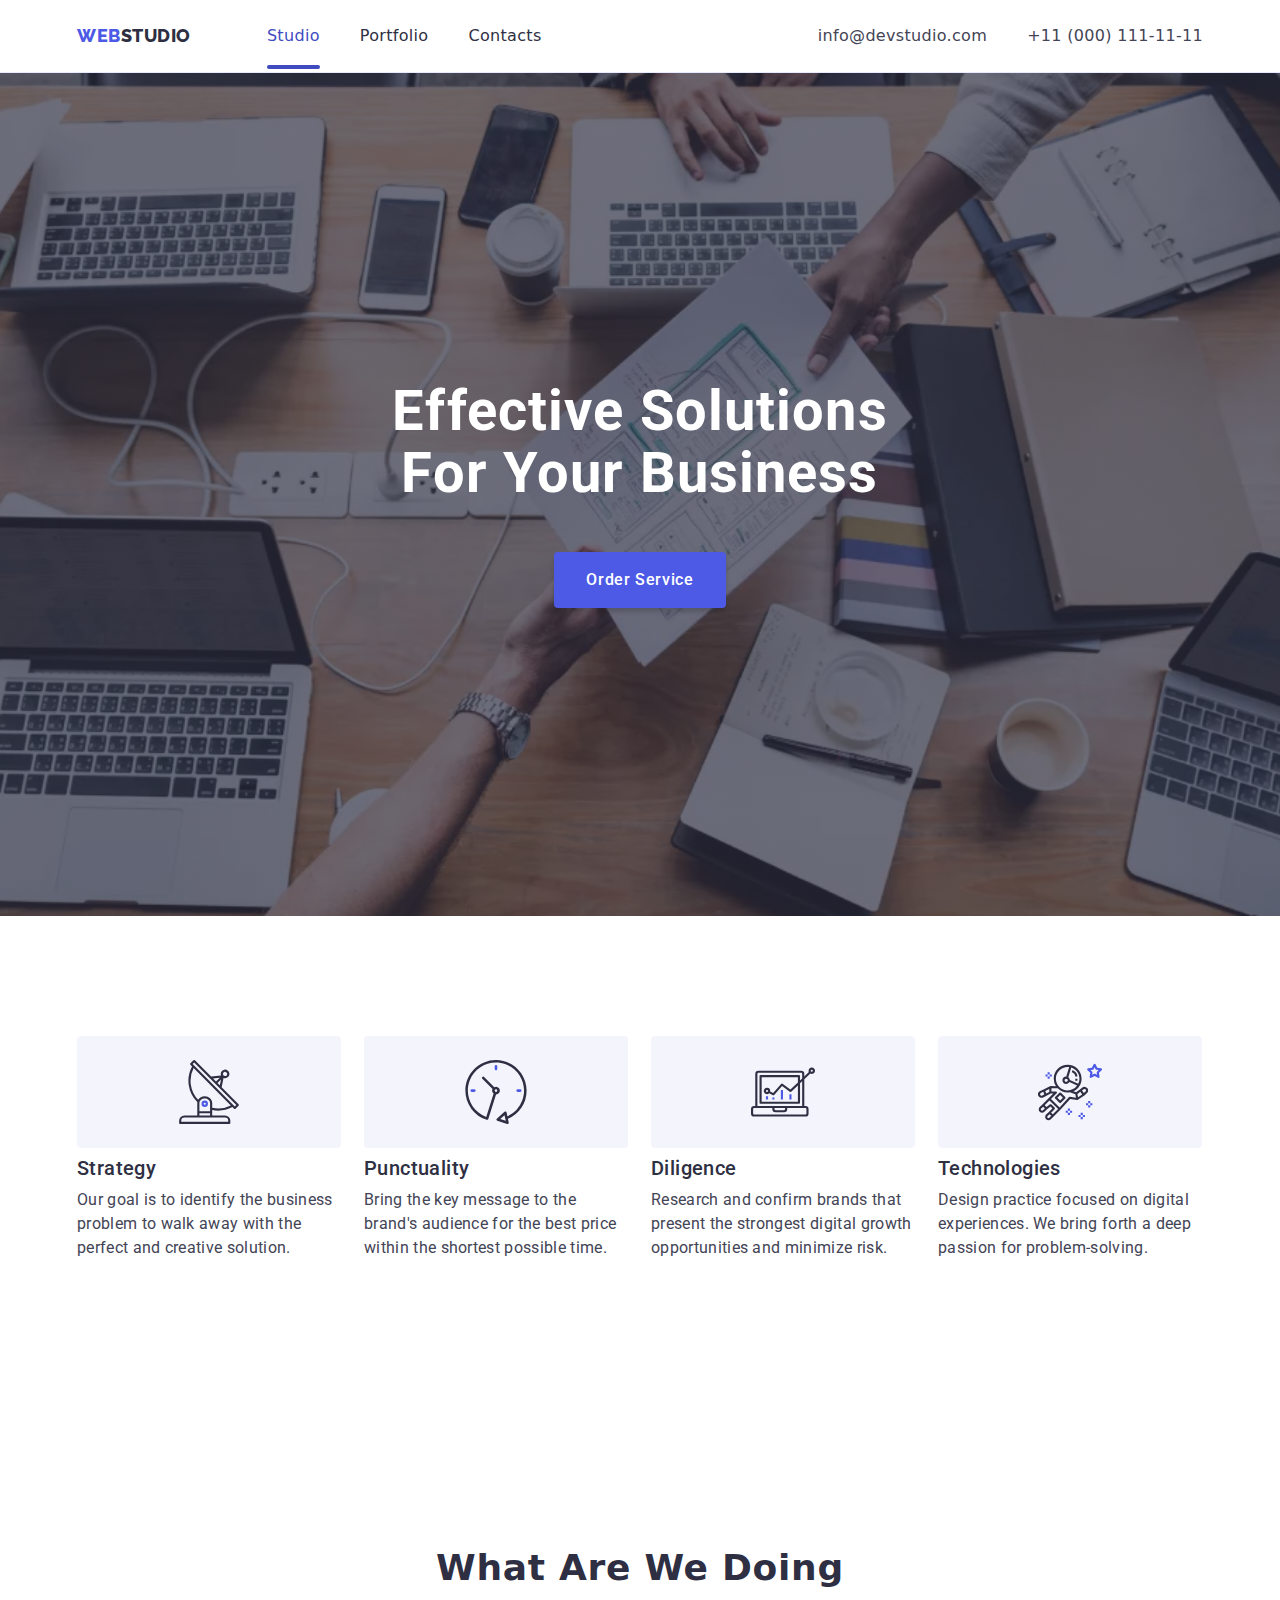
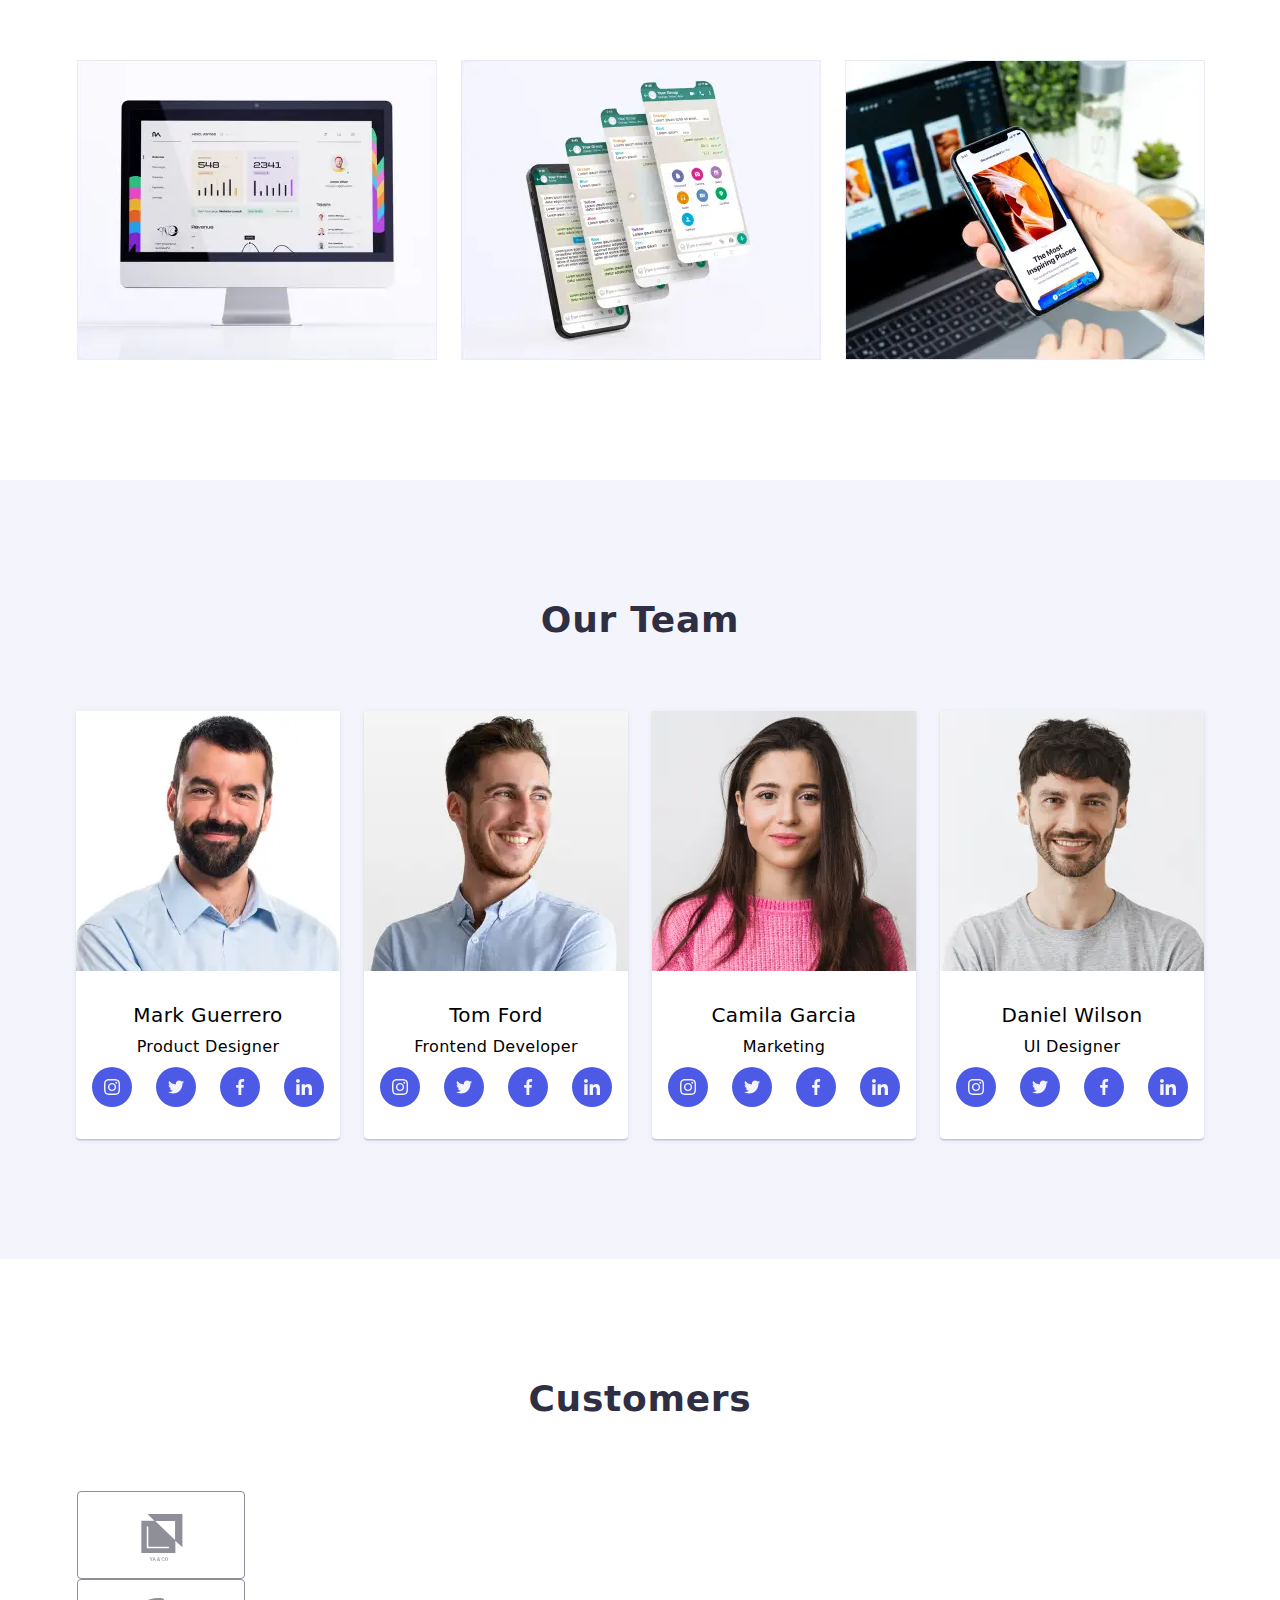
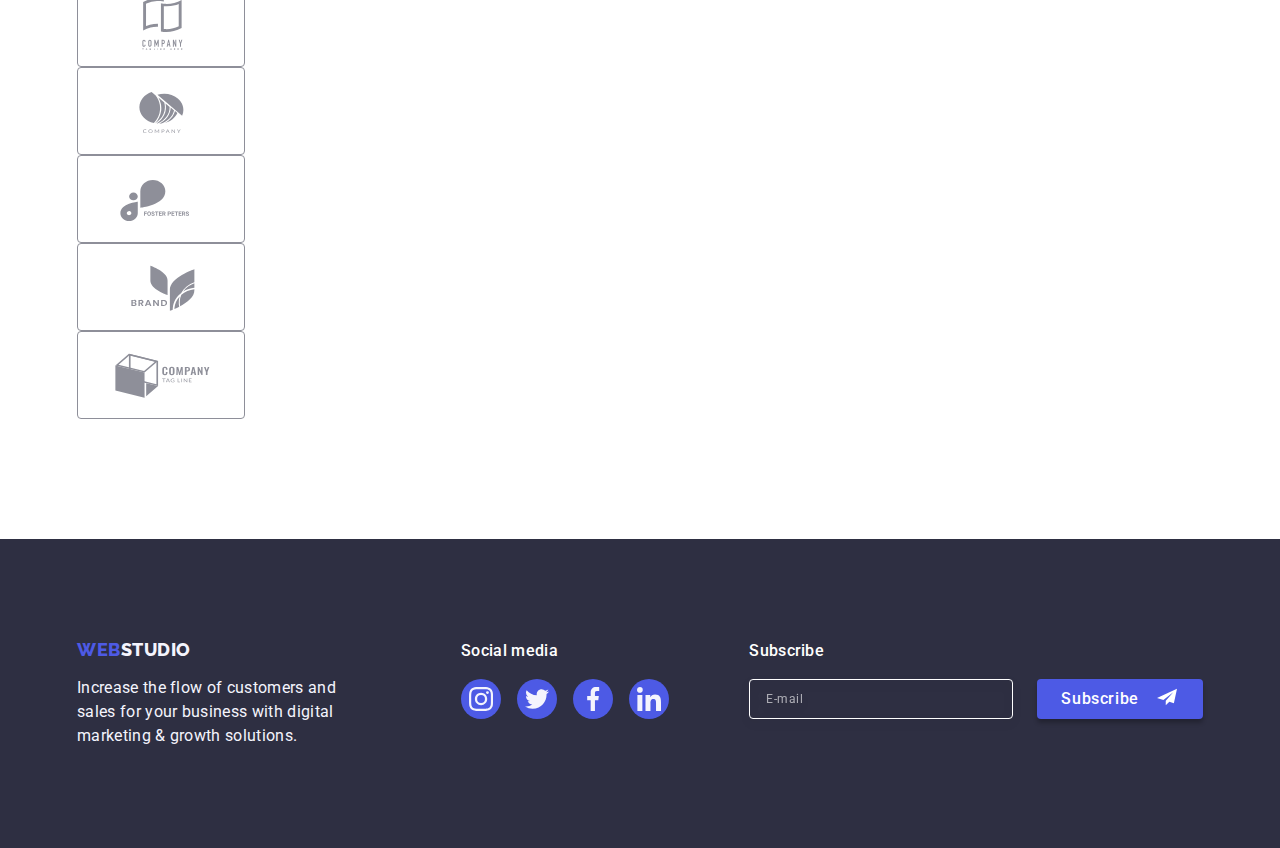
<file: index.html>
<!DOCTYPE html>
<html lang="en">
  <head>
    <meta charset="UTF-8" />
    <meta http-equiv="X-UA-Compatible" content="IE=edge" />
    <meta name="viewport" content="width=device-width, initial-scale=1.0" />
    <title>Webstudio</title>

    <!--Нормалізація стилів-->

    <link
      rel="stylesheet"
      href="https://cdn.jsdelivr.net/npm/modern-normalize@1.1.0/modern-normalize.min.css"
    />

    <!--Додаваня шрифта з Google Fonts-->
    <link rel="preconnect" href="https://fonts.googleapis.com" />
    <link rel="preconnect" href="https://fonts.gstatic.com" crossorigin />
    <link
      href="https://fonts.googleapis.com/css2?family=Raleway:wght@800&family=Roboto:wght@400;500;700;900&display=swap"
      rel="stylesheet"
    />

    <!--Підключення CSS styles-->

    <link rel="stylesheet" href="./css/styles.css" />
  </head>

  <body>
    <!--Header-->

    <header class="header">
      <div class="header-conteiner container">
        <nav class="navigation-conteiner">
          <a class="logo link" href="./index.html"
            >Web<span class="logo-second-color">Studio</span></a
          >
          <ul class="navigation-list-conteiner list">
            <li>
              <a class="navigation-link current link" href="./index.html"
                >Studio</a
              >
            </li>
            <li>
              <a class="navigation-link link" href="./portfolio.html"
                >Portfolio</a
              >
            </li>
            <li>
              <a class="navigation-link link" href="">Contacts</a>
            </li>
          </ul>
        </nav>
        <button class="button-mobile-menu js-open-menu" type="button" aria-expanded="false">
          <svg width="32" height="22">
            <use href="./images/icons.svg#icon-modal-menu"></use>
          </svg>
        </button>
        <address class="address">
          <ul class="address-container list">
            <li>
              <a class="address-link link" href="mailto:info@devstudio.com"
                >info@devstudio.com</a
              >
            </li>
            <li>
              <a class="address-link link" href="tel:+110001111111"
                >+11 (000) 111-11-11</a
              >
            </li>
          </ul>
        </address>
      </div>

      <!--Mobile menu-->

      <div class="mobile-menu js-menu-container">
        <div class="mobile-menu-wrapper">
          <button class="button-close  js-close-menu" type="button">
            <svg class="icon-button-close" width="8" height="8">
              <use href="./images/icons.svg#icon-button-close"></use>
            </svg>
          </button>
          <ul class="mobile-menu-list list">
            <li class="mobile-menu-item">
              <a class="mobile-menu-link current link" href="./index.html"
                >Studio</a
              >
            </li>
            <li class="mobile-menu-item">
              <a class="mobile-menu-link link" href="./portfolio.html"
                >Portfolio</a
              >
            </li>
            <li class="mobile-menu-item">
              <a class="mobile-menu-link link" href="">Contacts</a>
            </li>
          </ul>
          <div class="contacts-container">
            <ul class="mobile-menu-contacts list">
              <li>
                <a class="mobile-menu-phone link" href="tel:+110001111111"
                  >+11 (000) 111-11-11</a
                >
              </li>
              <li>
                <a
                  class="mobile-menu-email link"
                  href="mailto:info@devstudio.com"
                  >info@devstudio.com</a
                >
              </li>
            </ul>
            <ul class="mobile-menu-socials">
              <li class="mobile-menu-socials-item list">
                <a
                  class="mobile-menu-socials-link link"
                  href="instagram.com"
                  target="_blank"
                  rel="nooener noreferrer"
                  aria-label="instagram icon"
                >
                  <svg width="24" height="24">
                    <use href="./images/icons.svg#icon-instagram"></use>
                  </svg>
                </a>
              </li>
              <li class="mobile-menu-socials-item list">
                <a
                  class="mobile-menu-socials-link link"
                  href="twitter.com"
                  target="_blank"
                  rel="nooener noreferrer"
                  aria-label="twitter icon"
                >
                  <svg class="social-icon" width="24" height="24">
                    <use href="./images/icons.svg#icon-twitter"></use>
                  </svg>
                </a>
              </li>
              <li class="mobile-menu-socials-item list">
                <a
                  class="mobile-menu-socials-link link"
                  href="facebook.com"
                  target="_blank"
                  rel="nooener noreferrer"
                  aria-label="facebook icon"
                >
                  <svg class="social-icon" width="24" height="24">
                    <use href="./images/icons.svg#icon-facebook"></use>
                  </svg>
                </a>
              </li>
              <li class="mobile-menu-socials-item list">
                <a
                  class="mobile-menu-socials-link link"
                  href="linkedin.com"
                  target="_blank"
                  rel="nooener noreferrer"
                  aria-label="linkedin icon"
                >
                  <svg class="social-icon" width="24" height="24">
                    <use href="./images/icons.svg#icon-linkedin"></use>
                  </svg>
                </a>
              </li>
            </ul>
          </div>
        </div>
      </div>
    </header>

    <!--Main-->

    <main>
      <!--Hero-->

      <section class="hero-section">
        <div class="hero-conteiner container">
          <h1 class="main-title">Effective Solutions for Your Business</h1>
          <button class="btn-order btn" type="button" data-modal-open>
            Order Service
          </button>
        </div>
      </section>

      <!--Tools-->

      <section class="tools-section">
        <div class="container">
          <h2 class="visually-hidden">Tools of Webstudio</h2>
          <ul class="tools-list list">
            <li class="tools-item">
              <div class="tools-icon">
                <svg width="64" height="64">
                  <use href="./images/icons.svg#icon-antenna"></use>
                </svg>
              </div>
              <h3 class="tools-item-title">Strategy</h3>
              <p class="tools-description">
                Our goal is to identify the business problem&nbspto&nbspwalk
                away with the perfect and creative solution.
              </p>
            </li>

            <li class="tools-item">
              <div class="tools-icon">
                <svg width="64" height="64">
                  <use href="./images/icons.svg#icon-clock"></use>
                </svg>
              </div>
              <h3 class="tools-item-title">Punctuality</h3>
              <p class="tools-description">
                Bring the key message to the brand's audience for the best price
                within the shortest possible time.
              </p>
            </li>

            <li class="tools-item">
              <div class="tools-icon">
                <svg width="64" height="64">
                  <use href="./images/icons.svg#icon-diagram"></use>
                </svg>
              </div>
              <h3 class="tools-item-title">Diligence</h3>
              <p class="tools-description">
                Research and confirm brands that present the strongest
                digital&nbspgrowth opportunities and minimize risk.
              </p>
            </li>
            <li class="tools-item">
              <div class="tools-icon">
                <svg width="64" height="64">
                  <use href="./images/icons.svg#icon-astronaut"></use>
                </svg>
              </div>
              <h3 class="tools-item-title">Technologies</h3>
              <p class="tools-description">
                Design practice focused on digital experiences.&nbspWe bring
                forth a deep passion for problem-solving.
              </p>
            </li>
          </ul>
        </div>
      </section>

      <!--What are we doing-->

      <section class="works">
        <div class="container">
          <h2 class="section-name">What are we doing</h2>
          <ul class="works-list list">
            <li class="works-item">
              <picture>
                <!--Desktop-->
                <source
                  srcset="
                    ./images/works/desktop-application.webp    1x,
                    ./images/works/desktop-application@2x.webp 2x
                  "
                  media="(min-width:1158px)"
                  type="image/webp"
                />
                <source
                  srcset="
                    ./images/works/desktop-app.jpg    1x,
                    ./images/works/desktop-app@2x.jpg
                  "
                  media="(min-width:1158px)"
                  type="image/jpg"
                />
                <img
                  src="./images/works/desktop-app.jpg"
                  alt="desktop application"
                  width="360"
                  height="300"
                />
              </picture>
            </li>
            <li class="works-item">
              <picture>
                <!--Desktop-->
                <source
                  srcset="
                    ./images/works/mobile-application.webp    1x,
                    ./images/works/mobile-application@2x.webp 2x
                  "
                  media="(min-width:1158px)"
                  type="image/webp"
                />
                <source
                  srcset="
                    ./images/works/mobile-app.jpg    1x,
                    ./images/works/mobile-app@2x.jpg
                  "
                  media="(min-width:1158px)"
                  type="image/jpg"
                />
                <img
                  src="./images/works/mobile-app.jpg"
                  alt="mobile application"
                  width="360"
                  height="300"
                />
              </picture>
            </li>
            <li class="works-item">
              <picture>
                <!--Desktop-->
                <source
                  srcset="
                    ./images/works/desktop-and-mobile-application.webp    1x,
                    ./images/works/desktop-and-mobile-application@2x.webp 2x
                  "
                  media="(min-width:1158px)"
                  type="image/webp"
                />
                <source
                  srcset="
                    ./images/works/desktop-and-mobile-app.jpg    1x,
                    ./images/works/desktop-and-mobile-app@2x.jpg
                  "
                  media="(min-width:1158px)"
                  type="image/jpg"
                />

                <img
                  src="./images/works/desktop-and-mobile-app.jpg"
                  alt="desktop and mobile application"
                  width="360"
                  height="300"
                />
              </picture>
            </li>
          </ul>
        </div>
      </section>

      <!--Our Team-->

      <section class="team-section">
        <div class="container">
          <h2 class="section-name">Our Team</h2>
          <ul class="team-list list">
            <li class="team-item">
              <picture>
                <!--Mobile-Tablet-Desktop-->
                <source
                  srcset="
                    ./images/team/mark-guerrero.webp    1x,
                    ./images/team/mark-guerrero@2x.webp 2x
                  "
                  media="(min-width:320px)"
                  type="image/webp"
                />
                <source
                  srcset="
                    ./images/team/mark-guerrero.jpg    1x,
                    ./images/team/mark-guerrero@2x.jpg 2x
                  "
                  media="(min-width:320px)"
                  type="image/jpg"
                />
                <img
                  src="./images/team/mark-guerrero.jpg"
                  alt="foto Mark Guerrero"
                  width="264"
                  height="260"
                />
              </picture>
              <div class="team-wraper">
                <h3 class="name-team-member">Mark Guerrero</h3>
                <p class="profession-team-memeber">Product Designer</p>

                <ul class="social">
                  <li class="social-item-team list">
                    <a
                      class="social-link link"
                      href="instagram.com"
                      target="_blank"
                      rel="nooener noreferrer"
                      aria-label="instagram icon"
                    >
                      <svg class="social-icon" width="16" height="16">
                        <use href="./images/icons.svg#icon-instagram"></use>
                      </svg>
                    </a>
                  </li>

                  <li class="social-item-team list">
                    <a
                      class="social-link link"
                      href="twitter.com"
                      target="_blank"
                      rel="nooener noreferrer"
                      aria-label="twitter icon"
                    >
                      <svg class="social-icon" width="16" height="16">
                        <use href="./images/icons.svg#icon-twitter"></use>
                      </svg>
                    </a>
                  </li>

                  <li class="social-item-team list">
                    <a
                      class="social-link link"
                      href="facebook.com"
                      target="_blank"
                      rel="nooener noreferrer"
                      aria-label="facebook icon"
                    >
                      <svg class="social-icon" width="16" height="16">
                        <use href="./images/icons.svg#icon-facebook"></use>
                      </svg>
                    </a>
                  </li>

                  <li class="social-item-team list">
                    <a
                      class="social-link link"
                      href="linkedin.com"
                      target="_blank"
                      rel="nooener noreferrer"
                      aria-label="linkedin icon"
                    >
                      <svg class="social-icon" width="16" height="16">
                        <use href="./images/icons.svg#icon-linkedin"></use>
                      </svg>
                    </a>
                  </li>
                </ul>
              </div>
            </li>
            <li class="team-item">
              <picture>
                <!--Mobile-Tablet-Desktop-->
                <source
                  srcset="
                    ./images/team/tom-ford.webp    1x,
                    ./images/team/tom-ford@2x.webp 2x
                  "
                  media="(min-width:320px)"
                  type="image/webp"
                />
                <source
                  srcset="
                    ./images/team/tom-ford.jpg    1x,
                    ./images/team/tom-ford@2x.jpg 2x
                  "
                  media="(min-width:320px)"
                  type="image/jpg"
                />
                <img
                  src="./images/team/mark-guerrero.jpg"
                  alt="foto Tom Ford"
                  width="264"
                  height="260"
                />
              </picture>
              <div class="team-wraper">
                <h3 class="name-team-member">Tom Ford</h3>
                <p class="profession-team-memeber">Frontend Developer</p>
                <ul class="social">
                  <li class="social-item-team list">
                    <a
                      class="social-link link"
                      href="instagram.com"
                      target="_blank"
                      rel="nooener noreferrer"
                      aria-label="instagram icon"
                    >
                      <svg class="social-icon" width="16" height="16">
                        <use href="./images/icons.svg#icon-instagram"></use>
                      </svg>
                    </a>
                  </li>

                  <li class="social-item-team list">
                    <a
                      class="social-link link"
                      href="twitter.com"
                      target="_blank"
                      rel="nooener noreferrer"
                      aria-label="twitter icon"
                    >
                      <svg class="social-icon" width="16" height="16">
                        <use href="./images/icons.svg#icon-twitter"></use>
                      </svg>
                    </a>
                  </li>

                  <li class="social-item-team list">
                    <a
                      class="social-link link"
                      href="facebook.com"
                      target="_blank"
                      rel="nooener noreferrer"
                      aria-label="facebook icon"
                    >
                      <svg class="social-icon" width="16" height="16">
                        <use href="./images/icons.svg#icon-facebook"></use>
                      </svg>
                    </a>
                  </li>

                  <li class="social-item-team list">
                    <a
                      class="social-link link"
                      href="linkedin.com"
                      target="_blank"
                      rel="nooener noreferrer"
                      aria-label="linkedin icon"
                    >
                      <svg class="social-icon" width="16" height="16">
                        <use href="./images/icons.svg#icon-linkedin"></use>
                      </svg>
                    </a>
                  </li>
                </ul>
              </div>
            </li>
            <li class="team-item">
              <picture>
                <!--Mobile-Tablet-Desktop-->
                <source
                  srcset="
                    ./images/team/camila-garcia.webp    1x,
                    ./images/team/camila-garcia@2x.webp 2x
                  "
                  media="(min-width:320px)"
                  type="image/webp"
                />
                <source
                  srcset="
                    ./images/team/camila-garcia.jpg    1x,
                    ./images/team/camila-garcia@2x.jpg 2x
                  "
                  media="(min-width:320px)"
                  type="image/jpg"
                />
                <img
                  src="./images/team/camila-garcia.jpg"
                  alt="foto Camila Garcia"
                  width="264"
                  height="260"
                />
              </picture>
              <div class="team-wraper">
                <h3 class="name-team-member">Camila Garcia</h3>
                <p class="profession-team-memeber">Marketing</p>
                <ul class="social">
                  <li class="social-item-team list">
                    <a
                      class="social-link link"
                      href="instagram.com"
                      target="_blank"
                      rel="nooener noreferrer"
                      aria-label="instagram icon"
                    >
                      <svg class="social-icon" width="16" height="16">
                        <use href="./images/icons.svg#icon-instagram"></use>
                      </svg>
                    </a>
                  </li>

                  <li class="social-item-team list">
                    <a
                      class="social-link link"
                      href="twitter.com"
                      target="_blank"
                      rel="nooener noreferrer"
                      aria-label="twitter icon"
                    >
                      <svg class="social-icon" width="16" height="16">
                        <use href="./images/icons.svg#icon-twitter"></use>
                      </svg>
                    </a>
                  </li>

                  <li class="social-item-team list">
                    <a
                      class="social-link link"
                      href="facebook.com"
                      target="_blank"
                      rel="nooener noreferrer"
                      aria-label="facebook icon"
                    >
                      <svg class="social-icon" width="16" height="16">
                        <use href="./images/icons.svg#icon-facebook"></use>
                      </svg>
                    </a>
                  </li>

                  <li class="social-item-team list">
                    <a
                      class="social-link link"
                      href="linkedin.com"
                      target="_blank"
                      rel="nooener noreferrer"
                      aria-label="linkedin icon"
                    >
                      <svg class="social-icon" width="16" height="16">
                        <use href="./images/icons.svg#icon-linkedin"></use>
                      </svg>
                    </a>
                  </li>
                </ul>
              </div>
            </li>
            <li class="team-item">
              <picture>
                <!--Mobile-Tablet-Desktop-->
                <source
                  srcset="
                    ./images/team/daniel-wilson.webp    1x,
                    ./images/team/daniel-wilson@2x.webp 2x
                  "
                  media="(min-width:320px)"
                  type="image/webp"
                />
                <source
                  srcset="
                    ./images/team/daniel-wilson.jpg    1x,
                    ./images/team/daniel-wilson@2x.jpg 2x
                  "
                  media="(min-width:320px)"
                  type="image/jpg"
                />
                <img
                  src="./images/team/daniel-wilson.jpg"
                  alt="foto Daniel Wilson"
                  width="264"
                  height="260"
                />
              </picture>
              <div class="team-wraper">
                <h3 class="name-team-member">Daniel Wilson</h3>
                <p class="profession-team-memeber">UI Designer</p>
                <ul class="social">
                  <li class="social-item-team list">
                    <a
                      class="social-link link"
                      href="instagram.com"
                      target="_blank"
                      rel="nooener noreferrer"
                      aria-label="instagram icon"
                    >
                      <svg class="social-icon" width="16" height="16">
                        <use href="./images/icons.svg#icon-instagram"></use>
                      </svg>
                    </a>
                  </li>

                  <li class="social-item-team list">
                    <a
                      class="social-link link"
                      href="twitter.com"
                      target="_blank"
                      rel="nooener noreferrer"
                      aria-label="twitter icon"
                    >
                      <svg class="social-icon" width="16" height="16">
                        <use href="./images/icons.svg#icon-twitter"></use>
                      </svg>
                    </a>
                  </li>

                  <li class="social-item-team list">
                    <a
                      class="social-link link"
                      href="facebook.com"
                      target="_blank"
                      rel="nooener noreferrer"
                      aria-label="facebook icon"
                    >
                      <svg class="social-icon" width="16" height="16">
                        <use href="./images/icons.svg#icon-facebook"></use>
                      </svg>
                    </a>
                  </li>

                  <li class="social-item-team list">
                    <a
                      class="social-link link"
                      href="linkedin.com"
                      target="_blank"
                      rel="nooener noreferrer"
                      aria-label="linkedin icon"
                    >
                      <svg class="social-icon" width="16" height="16">
                        <use href="./images/icons.svg#icon-linkedin"></use>
                      </svg>
                    </a>
                  </li>
                </ul>
              </div>
            </li>
          </ul>
        </div>
      </section>

      <!--Customers-->

      <section class="customers">
        <div class="container">
          <h2 class="section-name">Customers</h2>
          <ul class="customers-list list">
            <li class="customers-item">
              <a class="customers-link" href="" aria-label="icon client-1">
                <svg class="customers-icon" width="104" height="56">
                  <use href="./images/icons.svg#icon-logo-1"></use>
                </svg>
              </a>
            </li>

            <li class="customers-item">
              <a class="customers-link" href="" aria-label="icon client-2">
                <svg class="customers-icon" width="104" height="56">
                  <use href="./images/icons.svg#icon-logo-2"></use>
                </svg>
              </a>
            </li>

            <li class="customers-item">
              <a class="customers-link" href="" aria-label="icon client-3">
                <svg class="customers-icon" width="104" height="56">
                  <use href="./images/icons.svg#icon-logo-3"></use>
                </svg>
              </a>
            </li>

            <li class="customers-item">
              <a class="customers-link" href="" aria-label="icon client-4">
                <svg class="customers-icon" width="104" height="56">
                  <use href="./images/icons.svg#icon-logo-4"></use>
                </svg>
              </a>
            </li>

            <li class="customers-item">
              <a class="customers-link" href="" aria-label="icon client-5">
                <svg class="customers-icon" width="104" height="56">
                  <use href="./images/icons.svg#icon-logo-5"></use>
                </svg>
              </a>
            </li>

            <li class="customers-item">
              <a class="customers-link" href="" aria-label="icon client-6">
                <svg class="customers-icon" width="104" height="56">
                  <use href="./images/icons.svg#icon-logo-6"></use>
                </svg>
              </a>
            </li>
          </ul>
        </div>
      </section>
    </main>

    <!--Footer-->

    <footer class="footer">
      <div class="footer-wrapper container">
        <div class="description-and-socials">
          <div class="footer-container">
            <a class="footer-logo logo link" href="./index.html"
              >Web<span class="footer-logo-second-color">Studio</span>
            </a>
            <p class="footer-text">
              Increase the flow of customers and sales for your business with
              digital marketing & growth solutions.
            </p>
          </div>
          <div class="footer-container">
            <p class="footer-subtitle">Social media</p>
            <ul class="footer-socials-list">
              <li class="footer-socials-item list">
                <a
                  class="footer-socials-link link"
                  href="instagram.com"
                  target="_blank"
                  rel="nooener noreferrer"
                  aria-label="instagram icon"
                >
                  <svg class="social-icon" width="24" height="24">
                    <use href="./images/icons.svg#icon-instagram"></use>
                  </svg>
                </a>
              </li>
              <li class="list">
                <a
                  class="footer-socials-link link"
                  href="twitter.com"
                  target="_blank"
                  rel="nooener noreferrer"
                  aria-label="twitter icon"
                >
                  <svg class="social-icon" width="24" height="24">
                    <use href="./images/icons.svg#icon-twitter"></use>
                  </svg>
                </a>
              </li>
              <li class="list">
                <a
                  class="footer-socials-link link"
                  href="facebook.com"
                  target="_blank"
                  rel="nooener noreferrer"
                  aria-label="facebook icon"
                >
                  <svg class="social-icon" width="24" height="24">
                    <use href="./images/icons.svg#icon-facebook"></use>
                  </svg>
                </a>
              </li>
              <li class="list">
                <a
                  class="footer-socials-link link"
                  href="linkedin.com"
                  target="_blank"
                  rel="nooener noreferrer"
                  aria-label="linkedin icon"
                >
                  <svg class="social-icon" width="24" height="24">
                    <use href="./images/icons.svg#icon-linkedin"></use>
                  </svg>
                </a>
              </li>
            </ul>
          </div>
        </div>

        <div class="footer-container">
          <p class="footer-subtitle">Subscribe</p>
          <form class="subscribe-form" name="subscribe">
            <label class="subscribe-text-field">
              <input
                class="text-field"
                name="subscribe"
                type="email"
                placeholder="E-mail"
              />
            </label>
            <button class="subscribe-button" type="submit">
              Subscribe
              <svg class="icon-button-subscribe" width="24" height="20">
                <use href="./images/icons.svg#icon-Subscribe"></use>
              </svg>
            </button>
          </form>
        </div>
      </div>
    </footer>

    <!--Modal window-->

    <div class="backdrop is-hidden" data-modal>
      <div class="modal">
        <button class="modal-button" type="button" data-modal-close>
          <svg class="modal-icon" width="8" height="8">
            <use href="./images/icons.svg#icon-button-close"></use>
          </svg>
        </button>
        <p class="name-modal-form">
          Leave your contacts and we will call you back
        </p>

        <form class="modal-wrapper">
          <div class="modal-input">
            <label class="lable-modal" for="user-name">Name</label>
            <div class="input-with-svg">
              <input
                class="fild-input-modal"
                type="text"
                id="user-name"
                name="user-name"
                required
              />
              <svg class="modal-input-icon" width="18" height="24">
                <use href="./images/icons.svg#icon-person"></use>
              </svg>
            </div>
          </div>

          <div class="modal-input">
            <label class="lable-modal" for="user-phone">Phone</label>
            <div class="input-with-svg">
              <input
                class="fild-input-modal"
                type="text"
                name="user-phone"
                id="user-phone"
                required
              />
              <svg class="modal-input-icon" width="18" height="24">
                <use href="./images/icons.svg#icon-phone-black"></use>
              </svg>
            </div>
          </div>

          <div class="modal-input">
            <label class="lable-modal" for="user-email">Email</label>
            <div class="input-with-svg">
              <input
                class="fild-input-modal"
                type="text"
                id="user-email"
                name="user-email"
                required
              />
              <svg class="modal-input-icon" width="18" height="24">
                <use href="./images/icons.svg#icon-email"></use>
              </svg>
            </div>
          </div>

          <div class="modal-input-comments">
            <label class="lable-modal" for="user-comment">Comment</label>
            <textarea
              class="field-comment"
              name="user-comment"
              id="user-comment"
              placeholder="Text input"
            ></textarea>
          </div>

          <div class="modal-checkbox-accept">
            <input
              class="modal-checkbox visually-hidden"
              name="user-privacy"
              type="checkbox"
              id="user-privacy"
              value="true"
              required
            />
            <label class="modal-accept" for="user-privacy">
              <span class="accept-privacy-policy">
                <svg class="modal-accept-icon" width="10" height="8">
                  <use href="./images/icons.svg#icon-accept"></use>
                </svg>
              </span>
              I accept the terms and conditions of the
              <a class="privacy-policy" href="">Privacy Policy</a>
            </label>
          </div>
          <button class="btn btn-modal-send" type="submit">Send</button>
        </form>
      </div>
    </div>
    <script src="./js/modal.js"></script>
    <script src="./js/mobile-menu.js"></script>
  </body>
</html>
</file>
<file: css/styles.css>
:root {
  --color-iris: #4d5ae5;
  --color-ocean: #404bbf;
  --color-navy-blue: #2e2f42;
  --color-green: #31d0aa;
  --color-slate: #434455;
  --color-light-slate: #8e8f99;
  --color-cornflower: #e7e9fc;
  --color-cloud: #f4f4fd;
  --color-navy-blue-modal: #2e2f42;
  --color-grey: #2e2f42;
  --color-white: #ffffff;
  --color-dairy: #fcfcfc;
  --duration: 250ms;
  --timing-function: cubic-bezier(0.4, 0, 0.2, 1);
}

/**
  |============================
  | Reset start
  |============================
*/

.link {
  text-decoration: none;
}

.list {
  margin: 0;
  padding: 0;
  list-style-type: none;
}

h1,
h2,
h3,
h4,
h5,
h6,
p {
  margin: 0;
}

img {
  display: block;
}

/**
  |============================
  | Reset end
  |============================
*/

/**
  |============================
  | General
  |============================
*/

.body {
  font-family: "Roboto", sans-serif;
  color: var(--color-slate);
  background-color: var(--color-white);
}

.visually-hidden {
  position: absolute;
  width: 1px;
  height: 1px;
  margin: -1px;
  border: 0;
  padding: 0;
  white-space: nowrap;
  clip-path: inset(100%);
  clip: rect(0 0 0 0);
  overflow: hidden;
}

.container {
  padding-left: 16px;
  padding-right: 16px;
  padding-top: 96px;
  padding-bottom: 96px;
}

@media screen and (min-width: 428px) {
  .container {
    width: 428px;
    margin-left: auto;
    margin-right: auto;
    
  }
}

@media screen and (min-width: 768px) {
  .container {
    width: 768px;
  }
}

@media screen and (min-width: 1158px) {
  .container {
    width: 1158px;
    padding-top: 120px;
    padding-bottom: 120px;
  }
}

.footer-container {
  display: flex;
  flex-direction: column;
  row-gap: 16px;
  align-items:center ;
}

.logo {
  padding-top: 24px;
  padding-bottom: 24px;
   font-family: Raleway, sans-serif;
   font-style: normal;
   font-weight: 800;
   font-size: 18px;
   line-height: 1.17;
   letter-spacing: 0.03em;
   text-transform: uppercase;
   color: var(--color-iris);
}

.logo-second-color {
  color: var(--color-navy-blue);
}

.section-name {
  margin-bottom: 72px;
  font-size: 36px;
  line-height: 1.1;
  text-align: center;
  letter-spacing: 0.02em;
  text-transform: capitalize;
  color: var(--color-navy-blue);
}

.btn {
  display: flex;
  justify-content: center;
  min-width: 169px;
  height: 56px;
  margin-left: auto;
  margin-right: auto;
  padding: 16px 32px;
  font-family: 'Roboto';
  font-style: normal;
  font-weight: 500;
  font-size: 16px;
  line-height: 1.5;
  letter-spacing: 0.04em;
  color: var(--color-white);
  background: var(--color-iris);
  box-shadow: 0px 4px 4px rgba(0, 0, 0, 0.15);
  border-radius: 4px;
  border: none;
  cursor: pointer;

  transition-property: background-color;
  transition-duration: var(--duration);
  transition-timing-function: var(--timing-function);
}

.btn:hover,
.btn:focus {
  background-color: var(--color-ocean);
}

.button-close {
  position: absolute;
  top: 24px;
  right: 24px;
  display: flex;
  justify-content: center;
  align-items: center;
  width: 24px;
  height: 24px;
  color: var(--color-grey)
  background-color: var(--color-cornflower);
  border: 1px solid rgba(0, 0, 0, 0.1);
  border-radius: 50%;
  cursor: pointer; 

  transition-property: background-color;
  transition-duration: var(--duration);
  transition-timing-function: var(--timing-function);
}

.button-close:hover,
.button-close:focus {
  background-color: var(--color-ocean);
}

.icon-button-close {
  fill: currentColor;
}

.button-close:hover > .icon-button-close {
  fill: var(--color-white);
}

/**
  |============================
  | Mobile menu
  |============================
*/

.mobile-menu.is-open {
  opacity: 1;
  visibility: visible;
  pointer-events: auto;
} 

.mobile-menu.is-hidden {
  visibility: hidden;
  opacity: 0;
  pointer-events: none;
}

.mobile-menu {
  position: fixed;
  top: 0;
  left: 0;
  width: 100%;
  height: 100%;
  background-color: var(--color-white);
  opacity: 0;
  visibility: hidden;
  pointer-events: none;
}

.mobile-menu-wrapper {
  display: flex;
  flex-wrap: wrap;
  align-content: space-between;
  width: 100%;
  height: 100%;
  padding:80px 35px 40px 40px;
}

.mobile-menu-list {
  padding-right: calc(100% - 151px);
}

.mobile-menu-item:not(:last-child) {
  margin-bottom: 40px;
}

.mobile-menu-link {
  font-weight: 700;
  font-size: 36px;
  line-height: 1.11;
  letter-spacing: 0.02em;
  color: var(--color-navy-blue);
}

.current {
  color:  var(--color-ocean);
}

.mobile-menu-contacts {
  display: flex;
  flex-direction: column;
  gap: 40px;
  margin-bottom: 48px;
}

.mobile-menu-phone {
  font-weight: 700;
  font-size: 36px;
  line-height: 1.11;
  letter-spacing: 0.02em;
  color: var(--color-iris);
}

.mobile-menu-email {
  font-weight: 500;
  font-size: 20px;
  line-height: 1.2;
  letter-spacing: 0.02em;
  color: var(--color-slate);
}

.mobile-menu-socials {
  display: flex;
  justify-content: flex-start;
  gap: 56px;
  padding-left: 0;
  margin: 0;
}

.mobile-menu-socials-item {
  width: 40px;
  height: 40px;
}

.mobile-menu-socials-link {
  display: flex;
  align-items: center;
  justify-content: center;
  width: 100%;
  height: 100%;
  background-color: var(--color-iris);
  border-radius: 50%;

  transition-property: background-color;
  transition-duration: var(--duration);
  transition-timing-function: var(--timing-function);
}

@media screen and (max-width: 428px) {
    .mobile-menu-phone {
    font-weight: 700;
    font-size: 22px;
    line-height: 1.11;
    letter-spacing: 0.02em;
    color: var(--color-iris);
  }

  .mobile-menu-socials {
    display: flex;
    justify-content: flex-start;
    gap: 30px;
    padding-left: 0;
    margin: 0;
  }
}

/**
  |============================
  | Header
  |============================
*/

.header{
  border-bottom: 1px solid var(--color-cornflower);
  box-shadow: 0px 2px 1px rgba(46, 47, 66, 0.08), 0px 1px 1px rgba(46, 47, 66, 0.16), 0px 1px 6px rgba(46, 47, 66, 0.08);
  z-index: 1;
}

.header-conteiner {
  display: flex;
  justify-content: space-between;
  align-items: center;
  padding-top: 24px;
  padding-bottom: 24px;
}

.navigation-list-conteiner {
  display: none;
}

.address {
  display: none;
}

.button-mobile-menu {
  padding: 0;
  line-height: 0;
  stroke: var(--color-navy-blue);
  background-color: transparent;
  border: none;
}

@media screen and (min-width: 768px) {
  .button-mobile-menu {
    display: none;
  }

  .header-conteiner {
    padding-top: 0;
    padding-bottom: 0;
  }

  .navigation-conteiner {
    display: flex;
    align-items: center;
    gap: 120px;
  }

  .navigation-list-conteiner {
    display: flex;
    gap: 40px;
  }

  .navigation-link {
    position: relative;
    padding-top: 24px;
    padding-bottom: 24px;
    font-style: normal;
    font-weight: 500;
    font-size: 16px;
    line-height: 1.5;
    letter-spacing: 0.02em;
    color: var(--color-navy-blue);

    transition-property: color;
    transition-duration: var(--duration);
    transition-timing-function: var(--timing-function);
  }

.navigation-link:hover,
.navigation-link:focus {
    color: var(--color-ocean);
  }

  .address {
    display: flex;
  }
  .address-container {
    display: flex;
    flex-direction: column;
    gap: 12px;
  }

  .address-link {
    font-style: normal;
    font-weight: 400;
    font-size: 12px;
    line-height: 1.16;
    letter-spacing: 0.04em;
    color: var(--color-slate);

    transition-property: color;
    transition-duration: var(--duration);
    transition-timing-function: var(--timing-function);
  }

  .address-link:hover,
  .address-link:focus {
    color: var(--color-ocean);
  }

  .current {
    color: var(--color-ocean);
  }

  .current::after {
    position: absolute;
    left: 0;
    bottom: 0;
    display: block;
    width: 100%;
    height: 4px;
    content: "";
    color: var(--color-ocean);
    border-radius: 2px;
  }
  
  .navigation-link.current::after,
  .header-link:focus:after {
    background-color: var(--color-ocean);
  }
}

@media screen and (min-width: 1158px) {
  .navigation-conteiner {
    gap: 76px;
  }

  .address {
    display: flex;
    padding-top: 24px;
    padding-bottom: 24px;
  }

  .address-container {
    display: flex;
    flex-direction: row;
    gap: 40px;
  }

  .address-link {
    font-size: 16px;
    line-height: 1.5;
    letter-spacing: 0.02em;
  }
}


/**
  |============================
  | Hero section
  |============================
*/

.hero-section {
  max-width: 428px;
  margin-left: auto;
  margin-right: auto;
  padding: 112px 0;
  background-color: rgba(46, 47, 66, 0.7);
  background-image: linear-gradient(
    rgba(46, 47, 66, 0.7),
    rgba(46, 47, 66, 0.7)),
   url(../images/hero/hero-mobile.webp);
  background-repeat: no-repeat;
  background-position: center;
  background-size: cover;
}

.main-title {
  max-width: 320px;
  margin-left: auto;
  margin-right: auto;
  font-family: 'Roboto';
  font-style: normal;
  font-weight: 700;
  font-size: 36px;
  line-height: 1.10;
  text-align: center;
  letter-spacing: 0.02em;
  text-transform: capitalize;
  color: var(--color-white);
}

.btn-order{
  margin-top: 88px;
}

@media (min-divice-pixel-ratio:2), (min-resolution:192dpi), (min-resolution:2dppx) {
   .hero-section {
    background-image: linear-gradient(
      rgba(46, 47, 66, 0.7),
      rgba(46, 47, 66, 0.7)),
     url(../images/hero/hero-mobile@2x.webp);
   }
}

@media screen and (min-width: 768px) {
  .hero-section {
    max-width: 768px;
    background-image: linear-gradient(
      rgba(46, 47, 66, 0.7),
      rgba(46, 47, 66, 0.7)),
     url(../images/hero/hero-tablet-desktop.webp);
  }
  
  .main-title {
    max-width: 496px;
    margin-left: auto;
    margin-right: auto;
    font-family: 'Roboto';
    font-size: 56px;
  }
  
  .btn-order{
    margin-top: 36px;
  }
  
  @media (min-divice-pixel-ratio:2), (min-resolution:192dpi), (min-resolution:2dppx) {
     .hero-section {
      background-image: linear-gradient(
        rgba(46, 47, 66, 0.7),
        rgba(46, 47, 66, 0.7)),
       url(../images/hero/hero-tablet-desktop@2x.webp);
     }
  }
}

@media screen and (min-width: 1158px) {
  .hero-section {
    max-width: 1440px;
   padding: 188px 0;
  }
  
  .btn-order{
    margin-top: 48px;
  }
}

/**
  |============================
  | Tools section
  |============================
*/
/
.tools-icon {
  display: none;
}

.tools-list {
  display: flex;
  flex-direction: column;
  gap: 72px;
}

.tools-item-title {
  margin-bottom: 8px;
  font-family: 'Roboto';
  font-size: 36px;
  line-height: 1.1;
  text-align: center;
  letter-spacing: 0.02em;
  text-transform: capitalize;
  color:var(--color-navy-blue);
}

.tools-description {
  font-family: 'Roboto';
  font-weight: 500;
  font-size: 16px;
  line-height: 1.5;
  letter-spacing: 0.02em;
  color: var(--color-slate);
}

@media screen and (min-width: 768px) {
  .tools-list {
    flex-direction: row;
    flex-wrap: wrap;
    gap: 24px;
  }

  .tools-item {
    display: inline;
    max-width: 356px;
    padding-bottom: 48px;
  }

  .tools-item:nth-child(n+3) {
    padding-bottom: 0;
  }

  .tools-item-title {
    text-align: left;
  }

  .tools-description {
    text-align: left;
  }
}

@media screen and (min-width: 1158px) {
  .tools-list {
    display: flex;
    flex-direction: row;
    gap: 23px;
  }

  .tools-item {
    max-width: 264px;
  }

  .tools-item-title {
    font-style: normal;
    font-weight: 500;
    font-size: 20px;
    line-height: 1.2;
  }

  .tools-description {
    font-style: normal;
    font-weight: 400;
  }

  .tools-icon {
    display: flex;
    justify-content: center;
    align-items: center;
    width: 264px;
    height: 112px;
    margin-bottom: 8px;
    background-color: var(--color-cloud);
    border-radius: 4px;
  }
}

/**
  |============================
  | Works section (What are we doing)
  |============================
*/

.works {
  display: none;
}
 
@media screen and (min-width: 1158px) {
  .works {
    display: flex;
  }
 
  .works-list {
    display: flex;
    gap: 24px;
  }
}

/**
  |============================
  | Team section
  |============================
*/

.team-section {
   background: var(--color-cloud);
}

.team-conteiner {
  display: flex;
  gap: 24px;
}
.team-list {
  display: flex;
  flex-direction: column;
  gap: 72px;
}

.team-item {
  width: 264px;
  margin-left: auto;
  margin-right: auto;
  background-color: var(--color-white);
  border-radius: 0px 0px 4px 4px;
  box-shadow: 0px 1px 6px rgba(46, 47, 66, 0.08), 
   0px 1px 1px rgba(46, 47, 66, 0.16),
   0px 2px 1px rgba(46, 47, 66, 0.08);
}

.team-wraper {
  padding: 32px 0px;
}

.name-team-member {
  margin-bottom: 8px;
  font-weight: 500;
  font-size: 20px;
  line-height: 1.2;
  text-align: center;
  letter-spacing: 0.02em;
}

.profession-team-memeber {
  margin-bottom: 8px;
  font-size: 16px;
  line-height: 1.5;
  text-align: center;
  letter-spacing: 0.02em;
}

.social {
  display: flex;
  justify-content: center;
  gap: 24px;
  padding-left: 0;
}

.social-item-team {
  width: 40px;
  height: 40px;
}

.social-link {
  display: flex;
  align-items: center;
  justify-content: center;
  width: 100%;
  height: 100%;
  background-color: var(--color-iris);
  border-radius: 50%;
  transition-property: background-color;
  transition-duration: var(--duration);
  transition-timing-function: var(--timing-function);
}

.social-link:hover,
.social-link:focus {
  background-color: var(--color-ocean);
}

.social-icon {
  fill: var(--color-cloud);
}

@media screen and (min-width: 768px) {
  .team-list {
    flex-direction: row;
    flex-wrap: wrap;
    row-gap: 64px;
    column-gap: 24px;
    justify-content: center;
  }

  .team-item {
    margin: 0;
  }
}

@media screen and (min-width: 1158px) {
  .team-list {
    flex-direction: row;
    flex-wrap: nowrap;
    gap: 24px;
    justify-content: center;
  }
}
 */
/**
  |============================
  | Customers section
  |============================
*/

.customers-list {
  display: flex;
  flex-direction: row;
  flex-wrap: wrap;
  column-gap: 16px;
  row-gap: 72px;
}

.customers-item {
  box-sizing: border-box;
  width: 190px;
  height: 88px;
  margin-left: auto;
  margin-right: auto;
}

.customers-link {
  display: flex;
  justify-content: center;
  align-items: center;
  width: 100%;
  height: 100%;
  color: var(--color-light-slate);
  border: 1px solid #8e8f99;
  border-radius: 4px;

  transition-property: color, border-color;
  transition-duration: var(--duration);
  transition-timing-function: var(--timing-function);
}

.customers-icon {
  fill: currentColor;
}

.customers-link:hover {
  color: var(--color-ocean);
  border-color: var(--color-ocean);
}

@media screen and (min-width: 768px) {
  .customers-list {
    column-gap: 24px;
    justify-content: center;
  }

  .customers-item {
    width: 168px;
    height: 88px;
    margin-left: 0;
    margin-right: 0;
  }
}

@media screen and (min-width: 1158px) {
  .customers-list {
    flex-direction: row;
    flex-wrap: nowrap;
    justify-content: center;
  }
}

/**
  |============================
  | Footer
  |============================
*/
 
.footer {
  font-family: 'Roboto';
  font-size: 16px;
  line-height: 1.5;
  letter-spacing: 0.02em;
  color: var(--color-cloud);
  background-color: var(--color-navy-blue);
}

.description-and-socials {
  display: flex;
  flex-direction: column;
  gap: 72px;
}

.footer-wrapper {
  display: flex;
  flex-direction: column;
  gap: 72px;
  padding-left: 15px;
  padding-right: 15px;
}

.footer-logo {
  padding: 0;
}
 
.footer-logo-second-color {
  color: var(--color-cloud);
}

.footer-text {
  max-width: 268px;
}

.footer-subtitle {
  font-weight: 500;
  color: var(--color-white);
}

.footer-socials-list {
  display: flex;
  gap: 16px;
  justify-content: center;
  margin: 0;
  padding-left: 0;
  padding-right: 0;
}
 
.footer-socials-link {
  display: flex;
  align-items: center;
  justify-content: center;
  width: 40px;
  height: 40px;
  background-color: var(--color-iris);
  border-radius: 50%;

  transition-property: background-color;
  transition-duration: var(--duration);
  transition-timing-function: var(--timing-function);
}

.footer-socials-link:hover,
.footer-socials-link:focus {
  background-color: var(--color-green);
}

.social-icon {
  fill: var(--color-cloud);
}

.subscribe-form {
  display: flex;
  flex-direction: column;
  row-gap: 16px;
  width: 100%;
}

 .text-field-subscribe {
  position: relative;
  margin-right: 24px; 
  width: 100%;
}
  
.text-field {
  outline: none;
  width:100%;
  height:40px ;
  padding-left: 16px;
  font-size: 12px;
  line-height: 1.5;
  letter-spacing: 0.04em;
  color: var(--color-white);
  background-color: transparent; 
  border: 1px solid var(--color-white);
  border-radius: 4px;
  filter: drop-shadow(0px 4px 4px rgba(0, 0, 0, 0.15));
}

.text-field::placeholder {
  display: flex;
  align-items: center;
  color: var(--color-white);
  opacity: 0.6;
}
  
.subscribe-button {
  display: flex;
  justify-content: center;
  min-width: 165px;
  height: 40px;
  margin-left: auto;
  margin-right: auto;
  padding: 8px 24px;
  font-family: "Roboto", sans-serif;
  font-style: normal;
  font-weight: 500;
  font-size: 16px;
  line-height: 1.5;
  letter-spacing: 0.04em;
  color : var(--color-white);
  background-color: var(--color-iris);
  box-shadow: 0px 4px 4px rgba(0, 0, 0, 0.25);
  border: none;
  border-radius: 4px;
  cursor: pointer;
}

.icon-button-subscribe {
  margin-left: 16px;
  fill: var(--color-white);
}

@media screen and (min-width: 768px) {
  .footer-wrapper.container {
    display: flex;
    flex-direction: row;
    flex-wrap: wrap;
    padding-left: 108px;
  }

  .footer-wrapper {
    row-gap: 72px;
    column-gap: 24px;
  }
  
  .description-and-socials {
  display: flex;
  flex-direction:row;
  gap: 24px;
  }

  .footer-container{
    align-items: flex-start;
  }

  .subscribe-form {
    flex-direction: row;
    justify-content: flex-start;
    gap: 24px;
  }

  .footer-text {
    width: 264px;
  }

  .text-field {
    width: 264px;
  }

  .subscribe-button {
    margin-left: 0;
    margin-right: 0; 
  }
}

@media screen and (min-width: 1158px) {
  .footer-wrapper.container {
    padding: 100px 16px;
  }
   
  .footer-wrapper {
    justify-content: space-between;
  }

  .description-and-socials {
    display: flex;
    flex-direction:row;
    gap: 120px;
  }
}

/**
  |============================
  | Portfolio
  |============================
*/


.gallary-container {
  padding-top: 48px;
  padding-bottom: 48px;
}

.gallary-button-list {
  display: flex;
  flex-direction: row;
  flex-wrap: wrap;
  justify-content: flex-start;
  row-gap: 48px;
  column-gap: 24px;
  margin-bottom: 48px;
}

.portfolio-button {
  align-items: center;
  padding: 8px 16px;
  font-family: "Roboto", sans-serif;
  font-style: normal;
  font-weight: 500;
  font-size: 16px;
  line-height: 1.5;
  text-align: center;
  letter-spacing: 0.04em;
  color: var(--color-iris);
  background-color: var(--color-cloud);
  border: 1px solid var(--color-cornflower);
  border-radius: 4px;
  cursor: pointer;
  
  transition: background-color var(--duration) var(--timing-function),
  color var(--duration) var(--timing-function),
  box-shadow var(--duration) var(--timing-function),
  border-color var(--duration) var(--timing-function);
}

.gallary-button-item:nth-child(3) {
  padding-right: 100px;
}


.portfolio-button:hover,
.portfolio-button:focus {
  color: var(--color-white);
  background-color: var(--color-ocean);
  border: 1px solid transparent;
  box-shadow: 0px 3px 1px rgba(0, 0, 0, 0.1), 
   0px 2px 1px rgba(0, 0, 0, 0.08),
   0px 2px 2px rgba(0, 0, 0, 0.12);
}











/**
  |============================
  | Modal window
  |============================
*/

.backdrop {
  position: fixed;
  top: 0;
  left: 0;
  width:100%;
  height: 100%;
  z-index: 2;
  background-color: rgba(46, 47, 66, 0.4 );
}

.backdrop.is-hidden {
  visibility: hidden;
  opacity: 0;
  pointer-events: none;
}

.modal {
  position: absolute;
  left: 50%;
  top: 50%;
  transform: translate(-50%, -50%);
  width: 392px;
  padding: 72px 16px 16px 16px;
  background-color: var(--color-dairy);
  border-radius: 4px;
  box-shadow: 0px 1px 1px rgba(0, 0, 0, 0.14), 0px 1px 3px rgba(0, 0, 0, 0.12),
  0px 2px 1px rgba(0, 0, 0, 0.2);
  opacity: 1;

  transition-property: opacity;
  transition-duration: 500ms;
  transition-timing-function: ease;
  transition-delay: 500ms;
}

.modal-button {
  position: absolute;
  top: 24px;
  right: 24px;
  display: flex;
  justify-content: center;
  align-items: center;
  width: 24px;
  height: 24px;
  color: var(--color-grey)
  background-color: var(--color-cornflower);
  border: 1px solid rgba(0, 0, 0, 0.1);
  border-radius: 50%;
  cursor: pointer; 

  transition-property: background-color;
  transition-duration: var(--duration);
  transition-timing-function: var(--timing-function);
}

.modal-button:hover,
.modal-button:focus {
  background-color: var(--color-ocean);
}

.modal-icon {
  fill: currentColor;
}

.modal-button:hover > .modal-icon {
  fill: var(--color-white);
}

.name-modal-form {
  display: block;
  text-align: center;
  width: 100%;
  margin-bottom: 16px;
  font-style: normal;
  font-weight: 500;
  font-size: 16px;
  line-height: 1.5;
  letter-spacing: 0.02em;
  color: var(--color-navy-blue);
}

.modal-input{
  margin-bottom: 8px;
}

.lable-modal {
  display: block;
  margin-bottom: 4px;
  font-style: normal;
  font-weight: 400;
  font-size: 12px;
  line-height: 1.17;
  letter-spacing: 0.04em;
  color: var(--color-light-slate);
}

.input-with-svg {
  position: relative;
}

.fild-input-modal {
  width:100%;
  height: 40px;
  padding-left: 38px;
  background-color: transparent;
  border: 1px solid rgba(46, 47, 66, 0.4); 
  border-radius: 4px;
  outline:transparent;
  transition: border-color 250ms cubic-bezier(0.4, 0, 0.2, 1);
}
  
.fild-input-modal:focus,
.field-comment:focus {
  border-color: var(--color-iris);
}

.fild-input-modal:focus ~ .modal-input-icon {
  fill: var(--color-iris);
}

.modal-input-icon {
  position: absolute;
  top: 50%;
  left:16px;
  transform: translatey(-50%);
  fill: var(--color-navy-blue);
  transition: fill 250ms cubic-bezier(0.4, 0, 0.2, 1); 
}

.modal-input-comments {
  margin-bottom: 16px;
}

.field-comment {
  width: 100%;
  height: 120px;
  padding: 8px 16px; 
  font-style: normal;
  font-weight: 400;
  font-size: 12px;
  line-height: 1.17;
  letter-spacing: 0.04em;
  color: rgba(46, 47, 66, 0.4);
  background-color: transparent;
  border: 1px solid rgba(46, 47, 66, 0.2);
  border-radius: 4px;
  outline:transparent;
  resize: none;
  transition: border-color 250ms cubic-bezier(0.4, 0, 0.2, 1);
}

.modal-checkbox-accept {
  margin-bottom: 24px;
}

.modal-accept {
  font-size: 12px;
  line-height:1.17;
  letter-spacing: 0.04em;
  color: var(--color-light-slate);
  cursor: pointer;
}

.privacy-policy{
  color: var(--color-iris);
}

.accept-privacy-policy {
  display: inline-flex; 
  align-items: center; 
  justify-content: center;
  width: 16px; 
  height: 16px;
  text-decoration: underline;
  border: 1px solid rgba(46, 47, 66, 0.4); 
  border-radius: 2px; 
  fill: transparent; 
  transition: background-color 250ms cubic-bezier(0.4, 0, 0.2, 1), border 250ms cubic-bezier(0.4, 0, 0.2, 1), fill 250ms cubic-bezier(0.4, 0, 0.2, 1);
}

.modal-checkbox:checked + .modal-accept > .accept-privacy-policy {
  background-color: #404BBF;
  border: none;
  fill: #FFFFFF;
  border-color:#404bbf;
} 

@media screen and (min-width: 768px) {
  .modal {
    width: 408px;
    padding: 72px 24px 24px 24px; 
  }
}

@media screen and (max-width: 427px) {
  .modal {
    width: 100%;
    padding: 72px 10px 10px 10px;
  }
}
</file>
